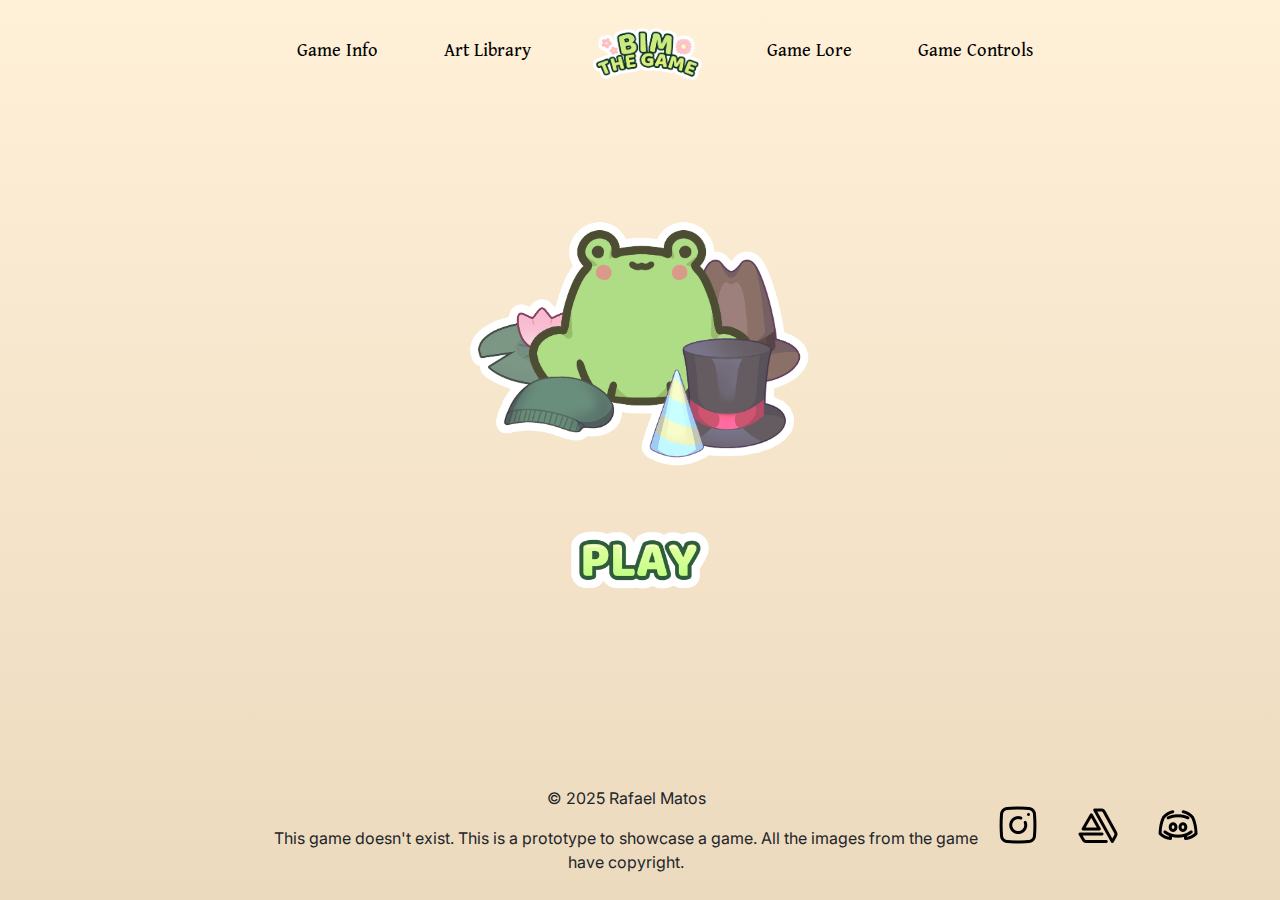
<file: index.html>
<!DOCTYPE html>
<html lang="en">
<head>
    <meta charset="UTF-8">
    <meta name="viewport" content="width=device-width, initial-scale=1.0">
    <link href="https://cdn.jsdelivr.net/npm/bootstrap@5.3.3/dist/css/bootstrap.min.css" rel="stylesheet">
    <link rel="stylesheet" href="./style.css">
    <link rel="stylesheet" href="./responsive.css">
    <link rel="preconnect" href="https://fonts.googleapis.com">
    <link rel="preconnect" href="https://fonts.gstatic.com" crossorigin>
    <link href="https://fonts.googleapis.com/css2?family=Dai+Banna+SIL:ital,wght@0,300;0,400;0,500;0,600;0,700;1,300;1,400;1,500;1,600;1,700&family=Merriweather:ital,wght@0,300;0,400;0,700;0,900;1,300;1,400;1,700;1,900&family=Roboto:ital,wght@0,100;0,300;0,400;0,500;0,700;0,900;1,100;1,300;1,400;1,500;1,700;1,900&display=swap" rel="stylesheet">
    <link href="https://fonts.googleapis.com/css2?family=Dai+Banna+SIL:ital,wght@0,300;0,400;0,500;0,600;0,700;1,300;1,400;1,500;1,600;1,700&family=Inter:ital,opsz,wght@0,14..32,100..900;1,14..32,100..900&family=Merriweather:ital,wght@0,300;0,400;0,700;0,900;1,300;1,400;1,700;1,900&family=Roboto:ital,wght@0,100;0,300;0,400;0,500;0,700;0,900;1,100;1,300;1,400;1,500;1,700;1,900&display=swap" rel="stylesheet">
    <title>Bim - The Game</title>
</head>
<body class="custom-body">

    <header>
        <nav class="navbar navbar-expand-sm p-0">
            <div class="container-fluid">
                <a class="navbar-brand" href="./index.html">
                    <img class="logo-image rounded float-start" src="./LOGO.png" alt="Logo Bim - The Game">
                </a>
                <button class="navbar-toggler rounded float-end collapsed" type="button" data-bs-toggle="collapse" data-bs-target="#collapsibleNavbar">
                    <span class="navbar-toggler-icon"></span>
                </button>                
                <div class="collapse navbar-collapse" id="collapsibleNavbar">
                    <ul class="navbar-nav ms-auto">
                        <li class="nav-item">
                            <a class="nav-link" href="./gameInfo.html">Game Info<img class="info-icon" src="./info_24dp_FFFFFF_FILL0_wght400_GRAD0_opsz24.png" alt="Information Icon"></a>
                        </li>
                        <li class="nav-item">
                            <a class="nav-link" href="./artLibrary.html">Art Library <img class="art-icon" src="./brush_24dp_FFFFFF_FILL0_wght400_GRAD0_opsz24.png" alt="Art Library Icon"></a>
                        </li>
                        <li>
                            <a class=" nav-item navbar-brand-logo" href="./index.html">
                                <img  class="nav-item-logo" src="./LOGO.png" alt="Logo Bim - The Game">
                            </a>
                        </li>
                        <li class="nav-item">
                            <a class="nav-link" href="./gameLore.html">Game Lore <img class="lore-icon" src="./history_edu_30dp_FFFFFF_FILL0_wght400_GRAD0_opsz24.png" alt="Game Lore Icon"></a>
                        </li>
                        <li class="nav-item">
                            <a class="nav-link" href="./gameControls.html">Game Controls <img class="controls-icon" src="./sports_esports_24dp_FBFBFB_FILL0_wght400_GRAD0_opsz24.png" alt=""></a>
                        </li>
                    </ul>
                </div>
            </div>
        </nav>

    </header>
    
    <main id="main-home">
        <div class="container-fluid text-center p-0">
            <div class="row">
                <div class="col align-items-center justify-content-center">
                    <img class="main-image-home" src="./SAPO.png" alt="Sapo">
                </div>
            </div>
            <div class="row">
                <div class="col align-items-center justify-content-center">
                    <a href="https://store.steampowered.com" rel="noopener noreferrer" target="_blank"><img class="botao-play" src="./PlayButton.png" alt="Botão de Play"></a>
                </div>
            </div>
        </div>
    </main>

    <footer>
        <div class="container-fluid">
            <div class="row social-media">
                <div class="col col-sm d-flex justify-content-center align-items-center p-0 m-0">
                    <a href="https://www.instagram.com" target="_blank" rel="noopener noreferrer"><img class="px-3" src="./icon-instagram.png" alt="Logotipo Instagram"></a>
                    <a href="https://www.artstation.com" target="_blank" rel="noopener noreferrer"><img class="px-3" src="./icon-artstation.png" alt="Logotipo ArtStation"></a>
                    <a href="https://discord.com" target="_blank" rel="noopener noreferrer"><img class="px-3" src="./icon-discord.png" alt="Logotipo Discord"></a>
                </div>
            </div>

            <div class="row text-footer">
                <div class="col text-center p-0 m-0">
                    <p>&#169; 2025 Rafael Matos</p>
                    <p>This game doesn't exist. This is a prototype to showcase a game. All the images from the game have copyright.</p>
                </div>
            </div>
        </div>
    </footer>
    <script src="https://cdn.jsdelivr.net/npm/bootstrap@5.3.3/dist/js/bootstrap.bundle.min.js"></script>
</body>
</html>
</file>
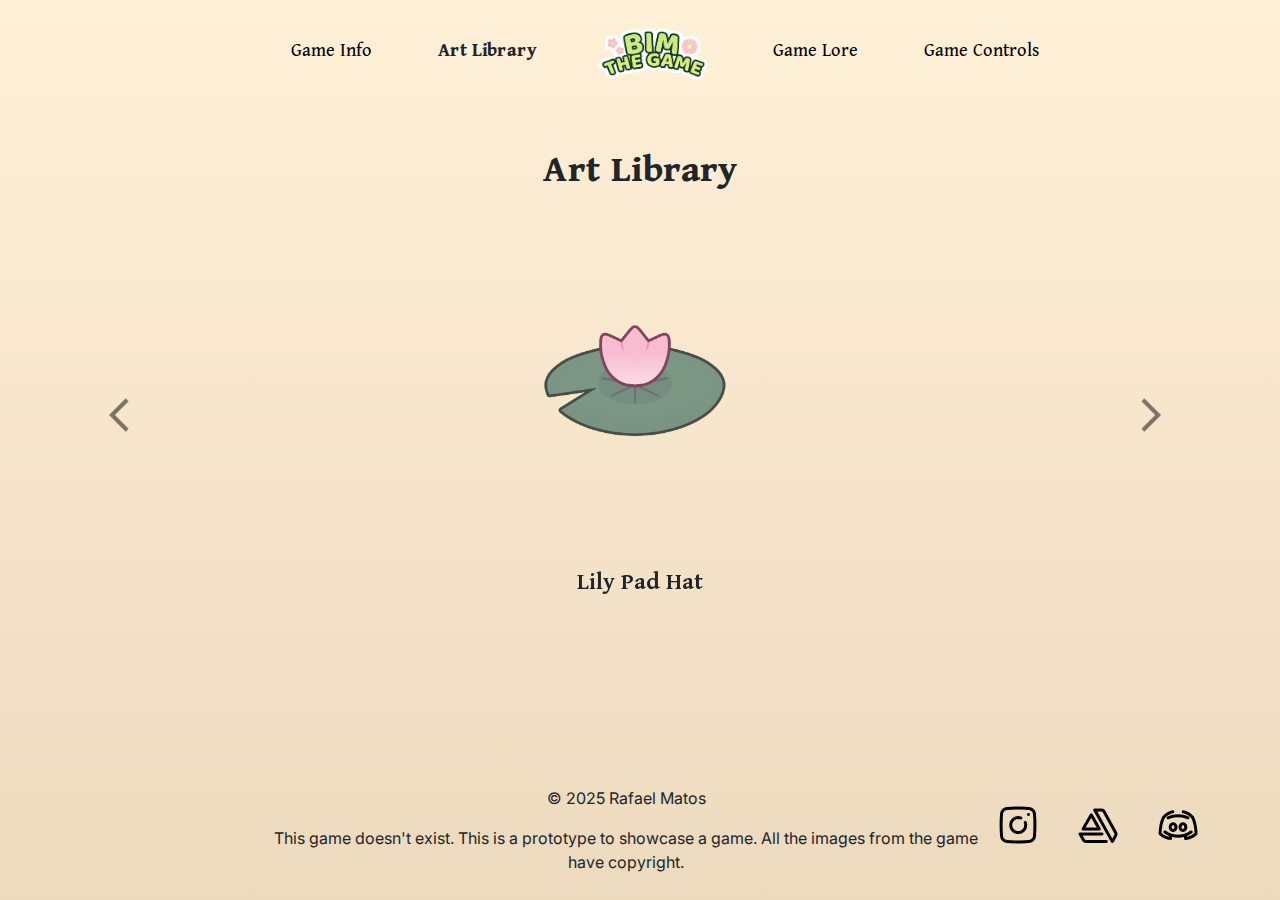
<file: artLibrary.html>
<!DOCTYPE html>
<html lang="en">
<head>
        <meta charset="UTF-8">
        <meta name="viewport" content="width=device-width, initial-scale=1.0">
        <link href="https://cdn.jsdelivr.net/npm/bootstrap@5.3.3/dist/css/bootstrap.min.css" rel="stylesheet">
        <link rel="stylesheet" href="./style.css">
        <link rel="stylesheet" href="./responsive.css">
        <link rel="preconnect" href="https://fonts.googleapis.com">
        <link rel="preconnect" href="https://fonts.gstatic.com" crossorigin>
        <link href="https://fonts.googleapis.com/css2?family=Dai+Banna+SIL:ital,wght@0,300;0,400;0,500;0,600;0,700;1,300;1,400;1,500;1,600;1,700&family=Merriweather:ital,wght@0,300;0,400;0,700;0,900;1,300;1,400;1,700;1,900&family=Roboto:ital,wght@0,100;0,300;0,400;0,500;0,700;0,900;1,100;1,300;1,400;1,500;1,700;1,900&display=swap" rel="stylesheet">
        <link href="https://fonts.googleapis.com/css2?family=Dai+Banna+SIL:ital,wght@0,300;0,400;0,500;0,600;0,700;1,300;1,400;1,500;1,600;1,700&family=Inter:ital,opsz,wght@0,14..32,100..900;1,14..32,100..900&family=Merriweather:ital,wght@0,300;0,400;0,700;0,900;1,300;1,400;1,700;1,900&family=Roboto:ital,wght@0,100;0,300;0,400;0,500;0,700;0,900;1,100;1,300;1,400;1,500;1,700;1,900&display=swap" rel="stylesheet">
        <title>Bim - The Game</title>
</head>
<body class="custom-body">
    <header>
        <nav class="navbar navbar-expand-sm p-0">
            <div class="container-fluid">
                <a class="navbar-brand" href="./index.html">
                    <img class="logo-image rounded float-start" src="./LOGO.png" alt="Logo Bim - The Game">
                </a>
                <button class="navbar-toggler rounded float-end collapsed" type="button" data-bs-toggle="collapse" data-bs-target="#collapsibleNavbar">
                    <span class="navbar-toggler-icon"></span>
                </button>                
                <div class="collapse navbar-collapse" id="collapsibleNavbar">
                    <ul class="navbar-nav ms-auto">
                        <li class="nav-item">
                            <a class="nav-link" href="./gameInfo.html">Game Info<img class="info-icon" src="./info_24dp_FFFFFF_FILL0_wght400_GRAD0_opsz24.png" alt="Information Icon"></a>
                        </li>
                        <li class="nav-item">
                            <a class="nav-link active" href="./artLibrary.html">Art Library <img class="art-icon" src="./brush_24dp_FFFFFF_FILL0_wght400_GRAD0_opsz24.png" alt="Art Library Icon"></a>
                        </li>
                        <li>
                            <a class=" nav-item navbar-brand-logo" href="./index.html">
                                <img  class="nav-item-logo" src="./LOGO.png" alt="Logo Bim - The Game">
                            </a>
                        </li>
                        <li class="nav-item">
                            <a class="nav-link" href="./gameLore.html">Game Lore <img class="lore-icon" src="./history_edu_30dp_FFFFFF_FILL0_wght400_GRAD0_opsz24.png" alt="Game Lore Icon"></a>
                        </li>
                        <li class="nav-item">
                            <a class="nav-link" href="./gameControls.html">Game Controls <img class="controls-icon" src="./sports_esports_24dp_FBFBFB_FILL0_wght400_GRAD0_opsz24.png" alt=""></a>
                        </li>
                    </ul>
                </div>
            </div>
        </nav>

    </header>
    
    
    <main id="main-art-library">
        <div class="container-fluid justify-content-center align-items-center text-center">
            <div class="row">
                <h1 class="main-title dai-banna-sil-bold">Art Library</h1>
            </div>

            <div class="row">
                <!-- Carousel -->
                <div id="demo" class="carousel slide">        
                    <!-- The slideshow/carousel -->
                    <div class="carousel-inner">
                        <div class="carousel-item active">
                            <img src="./hat1G.png" alt="Lily Pad Hat" class="w-100">
                            <p class="carousel-item-name  dai-banna-sil-semibold">Lily Pad Hat</p>
                        </div>
                        <div class="carousel-item">
                            <img src="./hat2G.png" alt="Inspector Hat" class="w-100">
                            <p class="carousel-item-name  dai-banna-sil-semibold">Inspector Hat</p>
                        </div>
                        <div class="carousel-item">
                            <img src="./hat3G.png" alt="Party Hat" class="w-100">
                            <p class="carousel-item-name  dai-banna-sil-semibold">Party Hat</p>
                        </div>
                        <div class="carousel-item">
                            <img src="./hat4G.png" alt="Magic Hat" class="w-100">
                            <p class="carousel-item-name dai-banna-sil-semibold">Magic Hat</p>
                        </div>
                        <div class="carousel-item">
                            <img src="./hat5G.png" alt="Binnie" class="w-100">
                            <p class="carousel-item-name  dai-banna-sil-semibold">Binnie</p>
                        </div>
                    </div>
                
                    <!-- Left and right controls/icons -->
                    <button class="carousel-control-prev" type="button" data-bs-target="#demo" data-bs-slide="prev">
                        <span class="carousel-control-prev-icon"></span>
                    </button>
                    <button class="carousel-control-next" type="button" data-bs-target="#demo" data-bs-slide="next">
                        <span class="carousel-control-next-icon"></span>
                    </button>
            </div>
        </div>
    </main>

    <footer>
        <div class="container-fluid">
            <div class="row social-media">
                <div class="col col-sm d-flex justify-content-center align-items-center p-0 m-0">
                    <a href="https://www.instagram.com" target="_blank" rel="noopener noreferrer"><img class="px-3" src="./icon-instagram.png" alt="Logotipo Instagram"></a>
                    <a href="https://www.artstation.com" target="_blank" rel="noopener noreferrer"><img class="px-3" src="./icon-artstation.png" alt="Logotipo ArtStation"></a>
                    <a href="https://discord.com" target="_blank" rel="noopener noreferrer"><img class="px-3" src="./icon-discord.png" alt="Logotipo Discord"></a>
                </div>
            </div>

            <div class="row text-footer">
                <div class="col text-center p-0 m-0">
                    <p>&#169; 2025 Rafael Matos</p>
                    <p>This game doesn't exist. This is a prototype to showcase a game. All the images from the game have copyright.</p>
                </div>
            </div>
        </div>
    </footer>

    <script src="https://cdn.jsdelivr.net/npm/bootstrap@5.3.3/dist/js/bootstrap.bundle.min.js"></script>
</body>
</html>
</file>
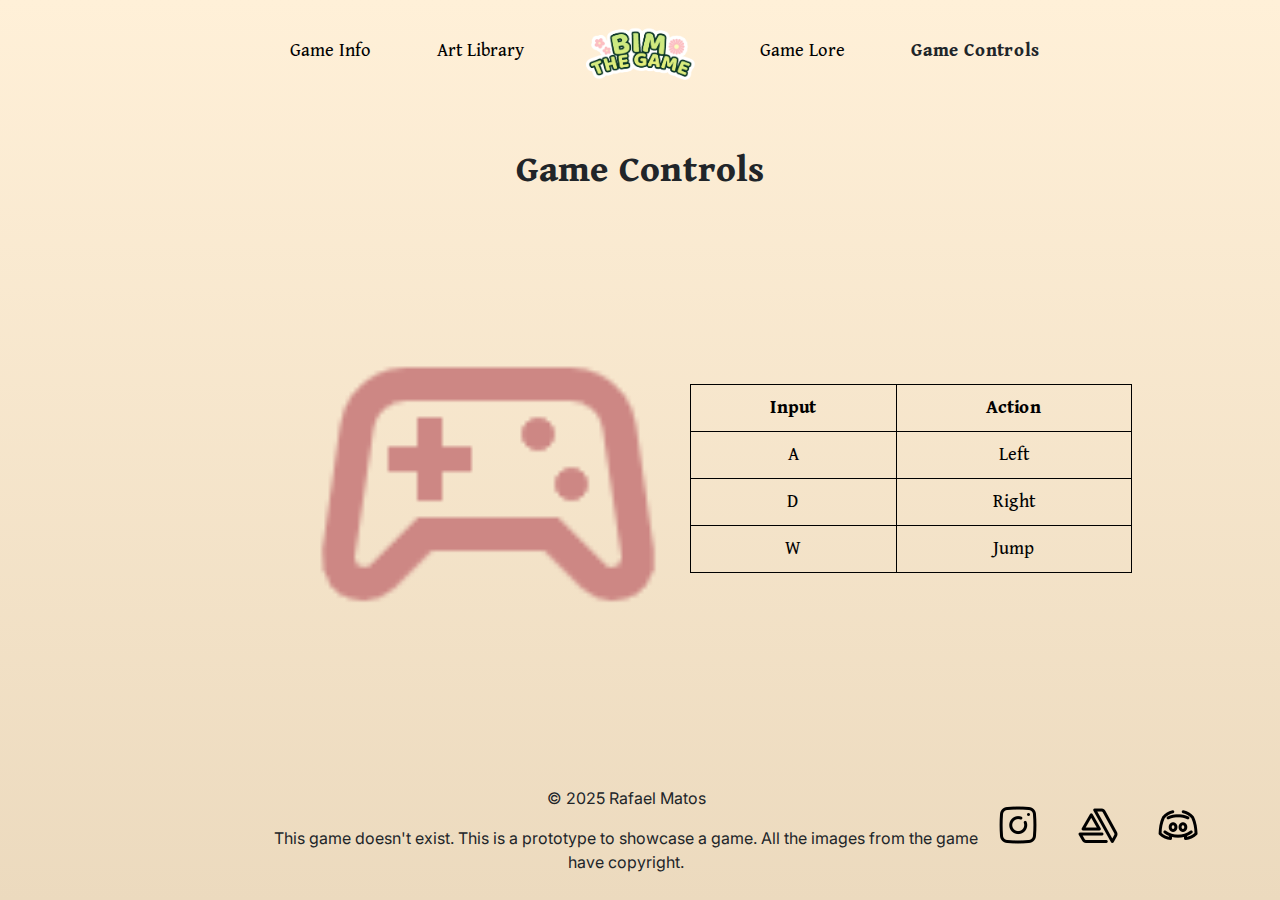
<file: gameControls.html>
<!DOCTYPE html>
<html lang="en">
<head>
        <meta charset="UTF-8">
        <meta name="viewport" content="width=device-width, initial-scale=1.0">
        <link href="https://cdn.jsdelivr.net/npm/bootstrap@5.3.3/dist/css/bootstrap.min.css" rel="stylesheet">
        <link rel="stylesheet" href="./style.css">
        <link rel="stylesheet" href="./responsive.css">
        <link rel="preconnect" href="https://fonts.googleapis.com">
        <link rel="preconnect" href="https://fonts.gstatic.com" crossorigin>
        <link href="https://fonts.googleapis.com/css2?family=Dai+Banna+SIL:ital,wght@0,300;0,400;0,500;0,600;0,700;1,300;1,400;1,500;1,600;1,700&family=Merriweather:ital,wght@0,300;0,400;0,700;0,900;1,300;1,400;1,700;1,900&family=Roboto:ital,wght@0,100;0,300;0,400;0,500;0,700;0,900;1,100;1,300;1,400;1,500;1,700;1,900&display=swap" rel="stylesheet">
        <link href="https://fonts.googleapis.com/css2?family=Dai+Banna+SIL:ital,wght@0,300;0,400;0,500;0,600;0,700;1,300;1,400;1,500;1,600;1,700&family=Inter:ital,opsz,wght@0,14..32,100..900;1,14..32,100..900&family=Merriweather:ital,wght@0,300;0,400;0,700;0,900;1,300;1,400;1,700;1,900&family=Roboto:ital,wght@0,100;0,300;0,400;0,500;0,700;0,900;1,100;1,300;1,400;1,500;1,700;1,900&display=swap" rel="stylesheet">
        <title>Bim - The Game</title>
</head>
<body class="custom-body">

    <header>
        <nav class="navbar navbar-expand-sm p-0">
            <div class="container-fluid">
                <a class="navbar-brand" href="./index.html">
                    <img class="logo-image rounded float-start" src="./LOGO.png" alt="Logo Bim - The Game">
                </a>
                <button class="navbar-toggler rounded float-end collapsed" type="button" data-bs-toggle="collapse" data-bs-target="#collapsibleNavbar">
                    <span class="navbar-toggler-icon"></span>
                </button>                
                <div class="collapse navbar-collapse" id="collapsibleNavbar">
                    <ul class="navbar-nav ms-auto">
                        <li class="nav-item">
                            <a class="nav-link" href="./gameInfo.html">Game Info<img class="info-icon" src="./info_24dp_FFFFFF_FILL0_wght400_GRAD0_opsz24.png" alt="Information Icon"></a>
                        </li>
                        <li class="nav-item">
                            <a class="nav-link" href="./artLibrary.html">Art Library <img class="art-icon" src="./brush_24dp_FFFFFF_FILL0_wght400_GRAD0_opsz24.png" alt="Art Library Icon"></a>
                        </li>
                        <li>
                            <a class=" nav-item navbar-brand-logo" href="./index.html">
                                <img  class="nav-item-logo" src="./LOGO.png" alt="Logo Bim - The Game">
                            </a>
                        </li>
                        <li class="nav-item">
                            <a class="nav-link" href="./gameLore.html">Game Lore <img class="lore-icon" src="./history_edu_30dp_FFFFFF_FILL0_wght400_GRAD0_opsz24.png" alt="Game Lore Icon"></a>
                        </li>
                        <li class="nav-item">
                            <a class="nav-link active" href="./gameControls.html">Game Controls <img class="controls-icon" src="./sports_esports_24dp_FBFBFB_FILL0_wght400_GRAD0_opsz24.png" alt=""></a>
                        </li>
                    </ul>
                </div>
            </div>
        </nav>

    </header>
    
    <main id="main-controls">
        <div class="container-fluid">
            <div class="d-flex flex-column align-items-center">
                <div class="row">
                    <h1 class="main-title dai-banna-sil-bold m-0">Game Controls</h1>
                </div>
                <div class="row">
                    <img class="imagem-control" src="./controls.png" alt="Game Control">
                </div>
                <div class="row">
                    <table class="table table-bordered table-responsive text-center table-controls mt-4">
                        <thead>
                            <tr>
                                <th>Input</th>
                                <th>Action</th>
                            </tr>
                        </thead>
                        <tbody>
                            <tr>
                                <td>A</td>
                                <td>Left</td>
                            </tr>
                            <tr>
                                <td>D</td>
                                <td>Right</td>
                            </tr>
                            <tr>
                                <td>W</td>
                                <td>Jump</td>
                            </tr>
                        </tbody>
                    </table>
                </div>
            </div>
        </div>

        <div class="container-fluid-md">
            <div class="row justify-content-center text-center">
                <h1 class="main-title dai-banna-sil-bold">Game Controls</h1>
            </div>
              <div class="row align-items-center">
              <div class="col-md-6">
                <img class="imagem-control" src="./controls.png" alt="Game Control">
            </div>
                <div class="col-md-6">
                    <table class="table table-bordered table-responsive text-center table-controls">
                        <thead>
                            <tr>
                                <th>Input</th>
                                <th>Action</th>
                            </tr>
                        </thead>
                        <tbody>
                            <tr>
                                <td>A</td>
                                <td>Left</td>
                            </tr>
                            <tr>
                                <td>D</td>
                                <td>Right</td>
                            </tr>
                            <tr>
                                <td>W</td>
                                <td>Jump</td>
                            </tr>
                        </tbody>
                    </table>
                </div>
            </div>
        </div>
    </main>

    <footer>
        <div class="container-fluid">
            <div class="row social-media">
                <div class="col col-sm d-flex justify-content-center align-items-center p-0 m-0">
                    <a href="https://www.instagram.com" target="_blank" rel="noopener noreferrer"><img class="px-3" src="./icon-instagram.png" alt="Logotipo Instagram"></a>
                    <a href="https://www.artstation.com" target="_blank" rel="noopener noreferrer"><img class="px-3" src="./icon-artstation.png" alt="Logotipo ArtStation"></a>
                    <a href="https://discord.com" target="_blank" rel="noopener noreferrer"><img class="px-3" src="./icon-discord.png" alt="Logotipo Discord"></a>
                </div>
            </div>

            <div class="row text-footer">
                <div class="col text-center p-0 m-0">
                    <p>&#169; 2025 Rafael Matos</p>
                    <p>This game doesn't exist. This is a prototype to showcase a game. All the images from the game have copyright.</p>
                </div>
            </div>
        </div>
    </footer>

    <script src="https://cdn.jsdelivr.net/npm/bootstrap@5.3.3/dist/js/bootstrap.bundle.min.js"></script>
</body>
</html>
</file>
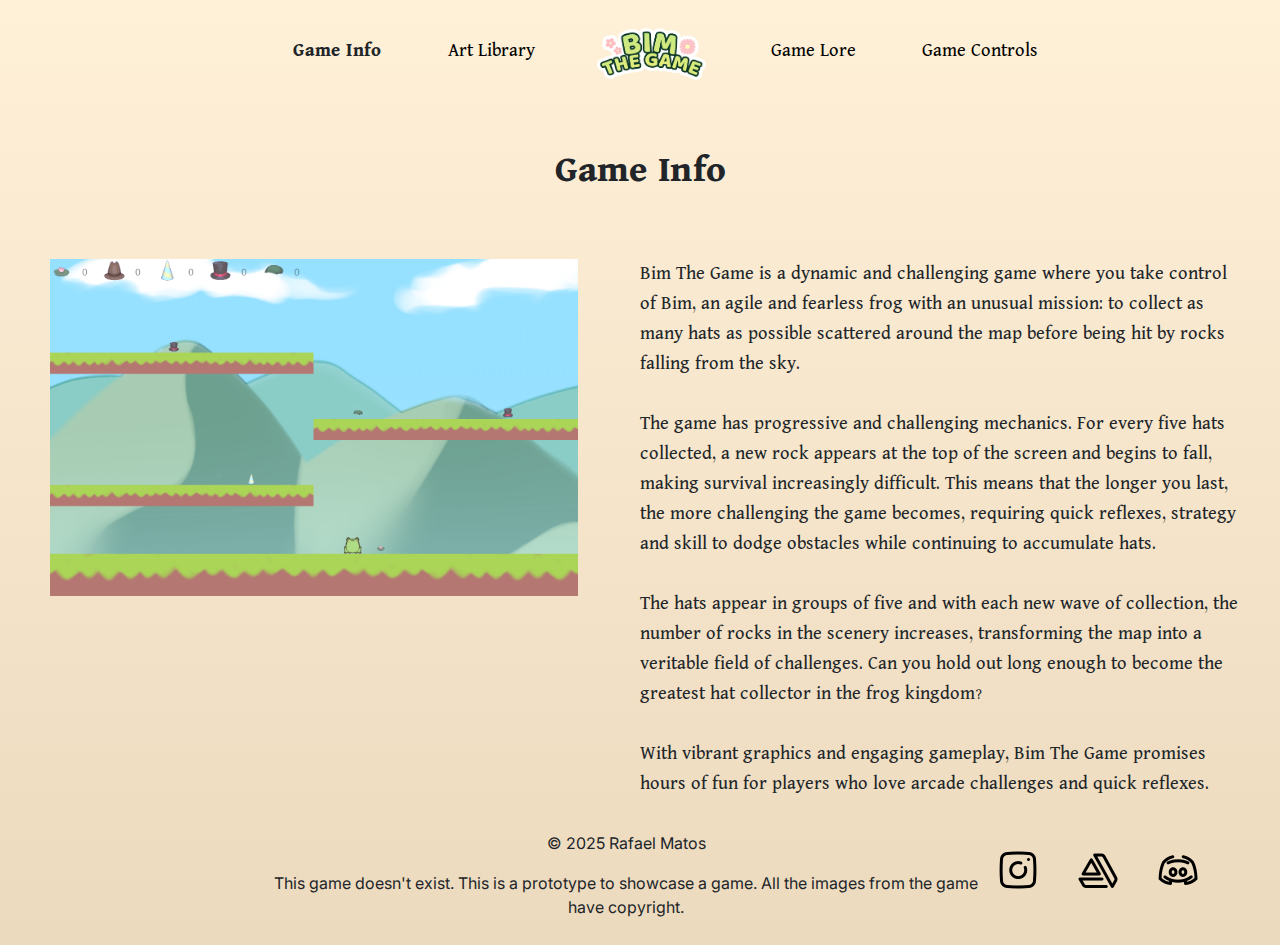
<file: gameInfo.html>
<!DOCTYPE html>
<html lang="en">
<head>
        <meta charset="UTF-8">
        <meta name="viewport" content="width=device-width, initial-scale=1.0">
        <link href="https://cdn.jsdelivr.net/npm/bootstrap@5.3.3/dist/css/bootstrap.min.css" rel="stylesheet">
        <link rel="stylesheet" href="./style.css">
        <link rel="stylesheet" href="./responsive.css">
        <link rel="preconnect" href="https://fonts.googleapis.com">
        <link rel="preconnect" href="https://fonts.gstatic.com" crossorigin>
        <link href="https://fonts.googleapis.com/css2?family=Dai+Banna+SIL:ital,wght@0,300;0,400;0,500;0,600;0,700;1,300;1,400;1,500;1,600;1,700&family=Merriweather:ital,wght@0,300;0,400;0,700;0,900;1,300;1,400;1,700;1,900&family=Roboto:ital,wght@0,100;0,300;0,400;0,500;0,700;0,900;1,100;1,300;1,400;1,500;1,700;1,900&display=swap" rel="stylesheet">
        <link href="https://fonts.googleapis.com/css2?family=Dai+Banna+SIL:ital,wght@0,300;0,400;0,500;0,600;0,700;1,300;1,400;1,500;1,600;1,700&family=Inter:ital,opsz,wght@0,14..32,100..900;1,14..32,100..900&family=Merriweather:ital,wght@0,300;0,400;0,700;0,900;1,300;1,400;1,700;1,900&family=Roboto:ital,wght@0,100;0,300;0,400;0,500;0,700;0,900;1,100;1,300;1,400;1,500;1,700;1,900&display=swap" rel="stylesheet">
        <title>Bim - The Game</title>
</head>
<body class="custom-body">

    <header>
        <nav class="navbar navbar-expand-sm p-0">
            <div class="container-fluid">
                <a class="navbar-brand" href="./index.html">
                    <img class="logo-image rounded float-start" src="./LOGO.png" alt="Logo Bim - The Game">
                </a>
                <button class="navbar-toggler rounded float-end collapsed" type="button" data-bs-toggle="collapse" data-bs-target="#collapsibleNavbar">
                    <span class="navbar-toggler-icon"></span>
                </button>                
                <div class="collapse navbar-collapse" id="collapsibleNavbar">
                    <ul class="navbar-nav ms-auto">
                        <li class="nav-item">
                            <a class="nav-link active" href="./gameInfo.html">Game Info<img class="info-icon" src="./info_24dp_FFFFFF_FILL0_wght400_GRAD0_opsz24.png" alt="Information Icon"></a>
                        </li>
                        <li class="nav-item">
                            <a class="nav-link" href="./artLibrary.html">Art Library <img class="art-icon" src="./brush_24dp_FFFFFF_FILL0_wght400_GRAD0_opsz24.png" alt="Art Library Icon"></a>
                        </li>
                        <li>
                            <a class=" nav-item navbar-brand-logo" href="./index.html">
                                <img  class="nav-item-logo" src="./LOGO.png" alt="Logo Bim - The Game">
                            </a>
                        </li>
                        <li class="nav-item">
                            <a class="nav-link" href="./gameLore.html">Game Lore <img class="lore-icon" src="./history_edu_30dp_FFFFFF_FILL0_wght400_GRAD0_opsz24.png" alt="Game Lore Icon"></a>
                        </li>
                        <li class="nav-item">
                            <a class="nav-link" href="./gameControls.html">Game Controls <img class="controls-icon" src="./sports_esports_24dp_FBFBFB_FILL0_wght400_GRAD0_opsz24.png" alt=""></a>
                        </li>
                    </ul>
                </div>
            </div>
        </nav>

    </header>
    
    
    <main class="main-game-info">
        <div class="container-fluid justify-content-center align-items-center text-center">
            <div class="row">
                <h1 class="main-title dai-banna-sil-bold">Game Info</h1>
            </div>

            <div class="row">
                <img class="imagem-jogo" src="./Game_Screenshot.PNG" alt="Game Screenshot">
            </div>

            <div class="row text-center paragrafo-game-info">
                <p>Bim The Game is a dynamic and challenging game where you take control of Bim, an agile and fearless frog with an unusual mission: to collect as many hats as possible scattered around the map before being hit by rocks falling from the sky.</p>
                <p>The game has progressive and challenging mechanics. For every five hats collected, a new rock appears at the top of the screen and begins to fall, making survival increasingly difficult. This means that the longer you last, the more challenging the game becomes, requiring quick reflexes, strategy and skill to dodge obstacles while continuing to accumulate hats.</p>
                <p>The hats appear in groups of five and with each new wave of collection, the number of rocks in the scenery increases, transforming the map into a veritable field of challenges. Can you hold out long enough to become the greatest hat collector in the frog kingdom? </p>
                <p>With vibrant graphics and engaging gameplay, Bim The Game promises hours of fun for players who love arcade challenges and quick reflexes.</p>
            </div>
        </div>

        <div class="container-fluid-md">
            <div class="row justify-content-center text-center">
                <h1 class="main-title dai-banna-sil-bold">Game Info</h1>
            </div>
              <div class="row">
              <div class="col-md-6 p-0">
                    <img class="imagem-jogo" src="./Game_Screenshot.PNG" alt="Game Screenshot">
                </div>
                <div class="col-md-6 p-0">
                    <p>Bim The Game is a dynamic and challenging game where you take control of Bim, an agile and fearless frog with an unusual mission: to collect as many hats as possible scattered around the map before being hit by rocks falling from the sky.</p>
                    <p>The game has progressive and challenging mechanics. For every five hats collected, a new rock appears at the top of the screen and begins to fall, making survival increasingly difficult. This means that the longer you last, the more challenging the game becomes, requiring quick reflexes, strategy and skill to dodge obstacles while continuing to accumulate hats.</p>
                    <p>The hats appear in groups of five and with each new wave of collection, the number of rocks in the scenery increases, transforming the map into a veritable field of challenges. Can you hold out long enough to become the greatest hat collector in the frog kingdom? </p>
                    <p>With vibrant graphics and engaging gameplay, Bim The Game promises hours of fun for players who love arcade challenges and quick reflexes.</p>
                </div>
            </div>
        </div>
    </main>

    <footer>
        <div class="container-fluid">
            <div class="row social-media">
                <div class="col col-sm d-flex justify-content-center align-items-center p-0 m-0">
                    <a href="https://www.instagram.com" target="_blank" rel="noopener noreferrer"><img class="px-3" src="./icon-instagram.png" alt="Logotipo Instagram"></a>
                    <a href="https://www.artstation.com" target="_blank" rel="noopener noreferrer"><img class="px-3" src="./icon-artstation.png" alt="Logotipo ArtStation"></a>
                    <a href="https://discord.com" target="_blank" rel="noopener noreferrer"><img class="px-3" src="./icon-discord.png" alt="Logotipo Discord"></a>
                </div>
            </div>

            <div class="row text-footer">
                <div class="col text-center p-0 m-0">
                    <p>&#169; 2025 Rafael Matos</p>
                    <p>This game doesn't exist. This is a prototype to showcase a game. All the images from the game have copyright.</p>
                </div>
            </div>
        </div>
    </footer>

    <script src="https://cdn.jsdelivr.net/npm/bootstrap@5.3.3/dist/js/bootstrap.bundle.min.js"></script>
</body>
</html>
</file>
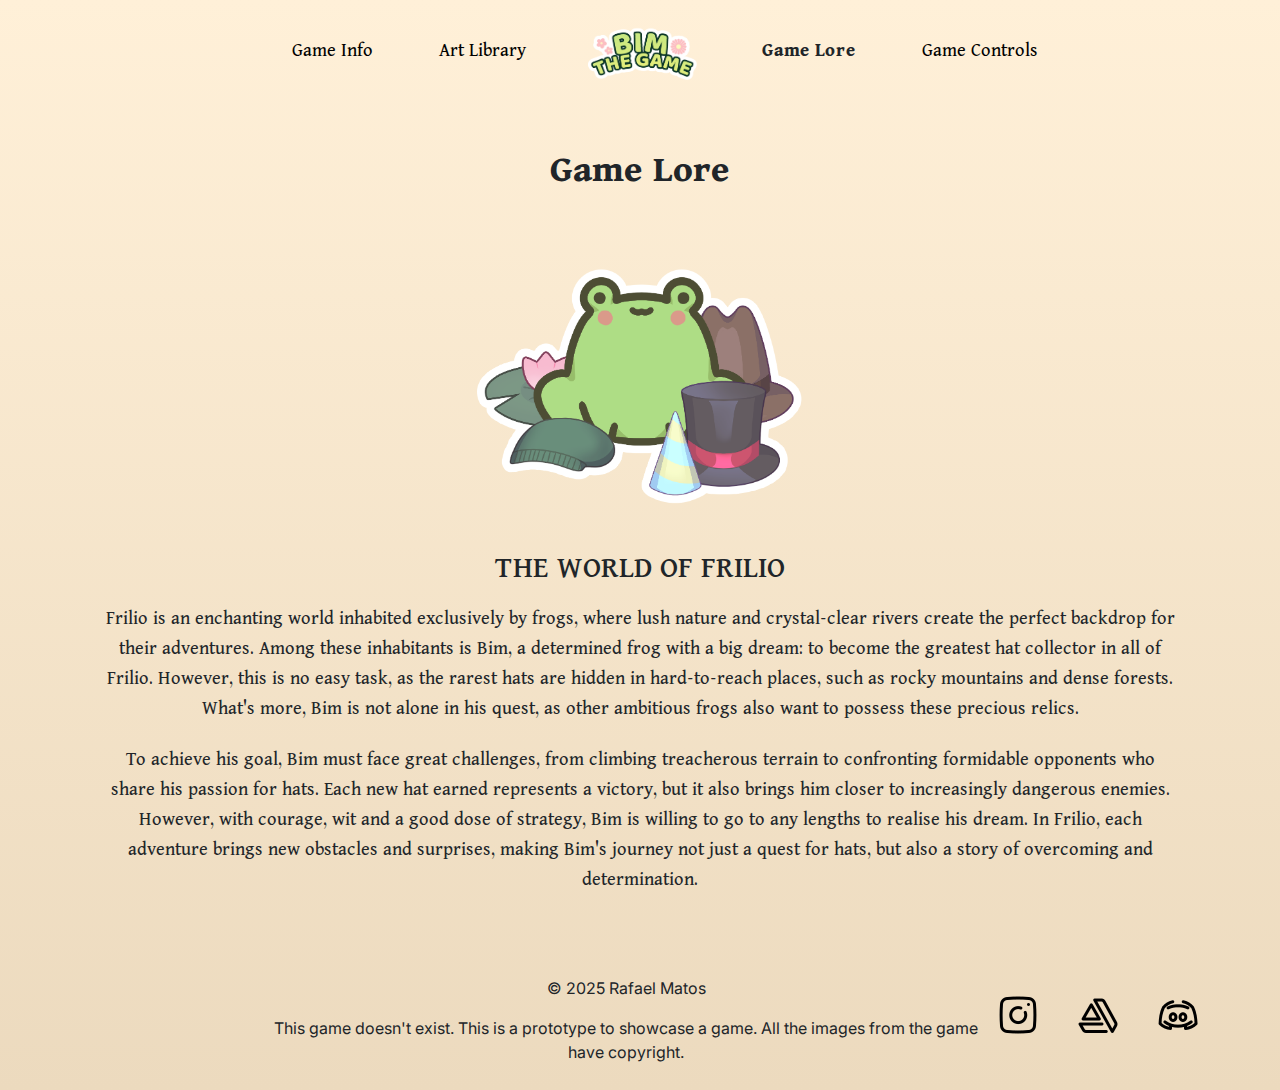
<file: gameLore.html>
<!DOCTYPE html>
<html lang="en">
<head>
        <meta charset="UTF-8">
        <meta name="viewport" content="width=device-width, initial-scale=1.0">
        <link href="https://cdn.jsdelivr.net/npm/bootstrap@5.3.3/dist/css/bootstrap.min.css" rel="stylesheet">
        <link rel="stylesheet" href="./style.css">
        <link rel="stylesheet" href="./responsive.css">
        <link rel="preconnect" href="https://fonts.googleapis.com">
        <link rel="preconnect" href="https://fonts.gstatic.com" crossorigin>
        <link href="https://fonts.googleapis.com/css2?family=Dai+Banna+SIL:ital,wght@0,300;0,400;0,500;0,600;0,700;1,300;1,400;1,500;1,600;1,700&family=Merriweather:ital,wght@0,300;0,400;0,700;0,900;1,300;1,400;1,700;1,900&family=Roboto:ital,wght@0,100;0,300;0,400;0,500;0,700;0,900;1,100;1,300;1,400;1,500;1,700;1,900&display=swap" rel="stylesheet">
        <link href="https://fonts.googleapis.com/css2?family=Dai+Banna+SIL:ital,wght@0,300;0,400;0,500;0,600;0,700;1,300;1,400;1,500;1,600;1,700&family=Inter:ital,opsz,wght@0,14..32,100..900;1,14..32,100..900&family=Merriweather:ital,wght@0,300;0,400;0,700;0,900;1,300;1,400;1,700;1,900&family=Roboto:ital,wght@0,100;0,300;0,400;0,500;0,700;0,900;1,100;1,300;1,400;1,500;1,700;1,900&display=swap" rel="stylesheet">
        <title>Bim - The Game</title>
</head>
<body class="custom-body">

    <header>
        <nav class="navbar navbar-expand-sm p-0">
            <div class="container-fluid">
                <a class="navbar-brand" href="./index.html">
                    <img class="logo-image rounded float-start" src="./LOGO.png" alt="Logo Bim - The Game">
                </a>
                <button class="navbar-toggler rounded float-end collapsed" type="button" data-bs-toggle="collapse" data-bs-target="#collapsibleNavbar">
                    <span class="navbar-toggler-icon"></span>
                </button>                
                <div class="collapse navbar-collapse" id="collapsibleNavbar">
                    <ul class="navbar-nav ms-auto">
                        <li class="nav-item">
                            <a class="nav-link" href="./gameInfo.html">Game Info<img class="info-icon" src="./info_24dp_FFFFFF_FILL0_wght400_GRAD0_opsz24.png" alt="Information Icon"></a>
                        </li>
                        <li class="nav-item">
                            <a class="nav-link" href="./artLibrary.html">Art Library <img class="art-icon" src="./brush_24dp_FFFFFF_FILL0_wght400_GRAD0_opsz24.png" alt="Art Library Icon"></a>
                        </li>
                        <li>
                            <a class=" nav-item navbar-brand-logo" href="./index.html">
                                <img  class="nav-item-logo" src="./LOGO.png" alt="Logo Bim - The Game">
                            </a>
                        </li>
                        <li class="nav-item">
                            <a class="nav-link active" href="./gameLore.html">Game Lore <img class="lore-icon" src="./history_edu_30dp_FFFFFF_FILL0_wght400_GRAD0_opsz24.png" alt="Game Lore Icon"></a>
                        </li>
                        <li class="nav-item">
                            <a class="nav-link" href="./gameControls.html">Game Controls <img class="controls-icon" src="./sports_esports_24dp_FBFBFB_FILL0_wght400_GRAD0_opsz24.png" alt=""></a>
                        </li>
                    </ul>
                </div>
            </div>
        </nav>

    </header>
    
    <main id="main-game-lore">
        <div class="container-fluid justify-content-center align-items-center text-center">
            <div class="row">
                <h1 class="main-title dai-banna-sil-bold">Game Lore</h1>
            </div>

            <div class="row justify-content-center">
                <img class="imagem-lore" src="./SAPO.png" alt="Game Screenshot">
            </div>

            <div class="row text-center paragrafo-game-lore">
                <h2>THE WORLD OF FRILIO</h2>
                <p>Frilio is an enchanting world inhabited exclusively by frogs, where lush nature and crystal-clear rivers create the perfect backdrop for their adventures. Among these inhabitants is Bim, a determined frog with a big dream: to become the greatest hat collector in all of Frilio. However, this is no easy task, as the rarest hats are hidden in hard-to-reach places, such as rocky mountains and dense forests. What's more, Bim is not alone in his quest, as other ambitious frogs also want to possess these precious relics.</p>
                <p>To achieve his goal, Bim must face great challenges, from climbing treacherous terrain to confronting formidable opponents who share his passion for hats. Each new hat earned represents a victory, but it also brings him closer to increasingly dangerous enemies. However, with courage, wit and a good dose of strategy, Bim is willing to go to any lengths to realise his dream. In Frilio, each adventure brings new obstacles and surprises, making Bim's journey not just a quest for hats, but also a story of overcoming and determination.</p>
            </div>

        </div>
    </main>

    <footer>
        <div class="container-fluid">
            <div class="row social-media">
                <div class="col col-sm d-flex justify-content-center align-items-center p-0 m-0">
                    <a href="https://www.instagram.com" target="_blank" rel="noopener noreferrer"><img class="px-3" src="./icon-instagram.png" alt="Logotipo Instagram"></a>
                    <a href="https://www.artstation.com" target="_blank" rel="noopener noreferrer"><img class="px-3" src="./icon-artstation.png" alt="Logotipo ArtStation"></a>
                    <a href="https://discord.com" target="_blank" rel="noopener noreferrer"><img class="px-3" src="./icon-discord.png" alt="Logotipo Discord"></a>
                </div>
            </div>

            <div class="row text-footer">
                <div class="col text-center p-0 m-0">
                    <p>&#169; 2025 Rafael Matos</p>
                    <p>This game doesn't exist. This is a prototype to showcase a game. All the images from the game have copyright.</p>
                </div>
            </div>
        </div>
    </footer>

    <script src="https://cdn.jsdelivr.net/npm/bootstrap@5.3.3/dist/js/bootstrap.bundle.min.js"></script>
</body>
</html>
</file>
<file: style.css>
/* Typography styles for different font families and weights */
.inter-uniquifier {
  font-family: "Inter", serif;
  font-size: 10px;
  font-style: normal;
}

.dai-banna-sil-regular {
  font-family: "Dai Banna SIL", serif;
  font-weight: 400;
  font-style: normal;
}
  
.dai-banna-sil-semibold {
  font-family: "Dai Banna SIL", serif;
  font-weight: 600;
  font-style: normal;
}
  
.dai-banna-sil-bold {
  font-family: "Dai Banna SIL", serif;
  font-weight: 700;
  font-style: normal;
}
  
  
/*BODY*/  
.custom-body{
  display: flex;
  flex-direction: column;
  margin: 0;
  min-height: 100vh;
  background-image: linear-gradient( #fff0d8, #ECDABE);
  font-family: "Dai Banna SIL", serif;
}

/*HEADER*/
.logo-image{
  width: 100%;
  height: auto;
  max-height: 70px;
  max-width: 130px;
  margin: 29px 50px 18px 50px;
}

.navbar-brand{
  margin:0px; 
}

.navbar-toggler {
  border: none;
  margin: 49px 25px 18px 50px;
}

.navbar-nav{
  width: 100%;
  height: auto; 
}

#collapsibleNavbar{
  background-color: #F9ADB2;
  text-align: right; 
}

/*HAMBURGUER MENU*/
.navbar-toggler .navbar-toggler-icon {
  background-image: url('./menu_30dp_00000_FILL0_wght400_GRAD0_opsz24.png');
  width: 30px;
  height: 30px;
  background-size: cover;
  background-repeat: no-repeat;
}

/*CLOSE MENU*/
.navbar-toggler:not(.collapsed) .navbar-toggler-icon {
  background-image: url('./close_24dp_00000_FILL0_wght400_GRAD0_opsz24.png');
}

.navbar-toggler:focus, 
.navbar-toggler:active {
  outline: none; 
  box-shadow: none; 
}

.nav-item-logo{
  display: none;
}

.nav-link{
  color: #FBFBFB;
  font-size: 20px;
  position: relative;
  display: inline-block;
  margin-top: 18px;
  margin-bottom: 18px;
}

.info-icon{
  margin-right: 34px;
  margin-left: 36px;
  width: 24px;
  height: auto;
}

.art-icon{
  margin-right: 34px;
  margin-left: 36px;
  width: 24px;
  height: auto;
}

.lore-icon{
  margin-right: 34px;
  margin-left: 36px;
  width: 24px;
  height: auto;
}

.controls-icon{
  margin-right: 34px;
  margin-left: 36px;
  width: 24px;
  height: auto;
}

.nav-link.active, 
.nav-link:focus,  
.nav-item.active, 
.nav-item:focus{ 
  background-color: #FFFFFF; 
  color: #C67773 !important;
  box-shadow: 0 4px 4px #af7d80; 
  border-top-left-radius: 30px; 
  border-bottom-left-radius: 30px;
  margin-left: 36px;
  margin-top: 0px;
  width: 290px;
  height: 56px;
  align-content: center;
}

.nav-link.active .info-icon {
  content: url('./info_24dp_CD8784_FILL0_wght400_GRAD0_opsz24.png');
  transition: all 0.3s ease; 
  margin-right: 34px;
  margin-left: 36px;
  width: 24px;
  height: auto;
}

.nav-link.active .art-icon {
  content: url('./brush_24dp_CD8784_FILL0_wght400_GRAD0_opsz24.png');
  transition: all 0.3s ease; 
  margin-right: 34px;
  margin-left: 36px;
  width: 24px;
  height: auto;
}

.nav-link.active .lore-icon {
  content: url('./history_edu_24dp_CD8784_FILL0_wght400_GRAD0_opsz24.png');
  transition: all 0.3s ease; 
  margin-right: 34px;
  margin-left: 36px;
  width: 24px;
  height: auto;
}

.nav-link.active .controls-icon {
  content: url('./sports_esports_24dp_CD8784_FILL0_wght400_GRAD0_opsz24.png');
  transition: all 0.3s ease; 
  margin-right: 34px;
  margin-left: 36px;
  width: 24px;
  height: auto;
}

/*HOME PAGE*/
#main-home{
  flex: 1;
  margin: 78px 0 101px 0;
}

#main-home > .container-fluid{
  padding: 0px;
}


.main-image-home{
  width: 223px;
  height: auto;
}

.botao-play{
  width: 95px;
  height: auto;
}

#main-home > .container-fluid > .row {
  padding: 0px;
  margin: 0px;
}

/*FOOTER*/
footer{
  margin-top: auto;
  width: 100%;
  height: auto;
}


.social-media > img{
  width: 100%;
  max-width: 15vw;
  height: auto;
}

.text-footer{
  margin: 16px 0px 10px 0px;
  font-family: "Inter", serif;
}

.text-center > p{
  padding: 0px;
}

/*GAME INFO PAGE*/
.main-game-info > .container-fluid-md{
  display: none;
}
.main-game-info{
  padding: 0px;
  margin: 0px;
}

.main-title{
  margin: 45px 0px 34px 0px; 
  padding: 0px; 
}

.imagem-jogo{
  margin: 0px 0px 30px 0px;
  padding: 0px 62px;
}

.paragrafo-game-info{
  padding: 0px 26px 44px 26px;
  margin: 0px;
}

.paragrafo-game-info > p{
  margin: 0px;
}

/*ART LIBRARY PAGE*/
#main-art-library{
  margin: 0px 45px 128px 45px;
}

.carousel-item{
  margin: 0;
}

.carousel-item >img{
  max-width: 175px;
  height: auto;
}

.carousel-item-name{
  font-size: 16px;
  margin: 57px 0px 0px 0px;
}


.carousel-control-prev-icon {
  background-color: rgba(0, 0, 0, 0); 
  background-image: url('./arrow_back_ios_24dp_00_FILL0_wght400_GRAD0_opsz24.png');
  width: 40px; 
  height: 40px; 
  margin-right: 10px;
}


.carousel-control-next-icon{
  background-image: url('./arrow_forward_ios_24dp_00_FILL0_wght400_GRAD0_opsz24.png'); 
  background-color: rgba(0, 0, 0, 0); 
  width: 40px; 
  height: 40px; 
  margin-left: 10px;
}


/*GAME LORE PAGE*/
#main-game-lore{
  padding: 0px;
  margin: 0px;
}

.imagem-lore{
  margin: 0px 0px 28px 0px;
  padding: 0px 108px;
}

.paragrafo-game-lore{
  padding: 0px 26px 44px 26px;
  margin: 0px;
}

.paragrafo-game-lore > h2{
  margin-bottom: 15px;
}

.paragrafo-game-lore > p{
  padding: 0px 64px;
  margin-bottom: 21px;
}

/*GAME CONTROLS PAGE*/
#main-controls{
  margin-bottom: 59px;
}

.imagem-control{
  margin-top: 55px;
  width: 100%;
  max-width: 170px;
  height: auto;
}
.table-controls{
  width: 300px;
  height: auto;
  background-color: transparent; 
  border: 1px solid black;
}

.table-controls th, 
.table-controls td {
  background-color: transparent; 
  border: 1.5px solid black; 
}

#main-controls > .container-fluid-md{
  display: none;
}
</file>
<file: responsive.css>
/* Media Queries */

/* For small devices (portrait tablets and large phones, 576px and up) */
@media (min-width: 576px) and (max-width: 1024px) {
  /*HOME PAGE*/
  .main-image-home {
    width: 400px;
    height: auto;
  }
  
  .botao-play {
    width: 150px;
    height: auto;
  }

  /*NAV BAR*/

  .navbar-toggler {
    display: none; 
  }
    
      
  .nav-link {
    font-size: 20px;
    color: #000;
  }

  .nav-item{
    padding-left: 50px;
  }

  .nav-item-logo{
    display: inline-flex;
    width: 120px;
    height: auto;
  }

    
  #collapsibleNavbar {
    display: flex !important;
    background: none;
    margin: 10px;
  }

      
  .navbar-nav {
    justify-content: center;
    align-items: center;
    align-content: center;
    text-align: center;
  }

      
  .navbar-brand{
    display: none;
  }

      
  .nav-link > .info-icon, .art-icon, .lore-icon, .controls-icon{
    display: none;
  }

  .nav-link.active, 
  .nav-link:focus,  
  .nav-item.active, 
  .nav-item:focus {
    background-color: transparent; 
    color: inherit !important; 
    box-shadow: none; 
    border-radius: 0; 
    width: auto; 
    height: auto; 
    font-weight: bold;
    margin: 0;
  }
  
  /*FOOTER*/
  footer .container-fluid {
    display: flex; 
    flex-wrap: wrap; 
    justify-content: space-between; 
    align-items: center; 
  }

  .social-media {
    flex: 0 0 auto; 
    order: 1;
    margin-right: 50px;
    padding-bottom: 20px;
  }
      
  .social-media img {
    width: 100%;
    max-width: 15vw;
    height: auto;
  }

  .text-footer {
    flex: 1; 
    text-align: right; 
    margin-left: 250px;
  }

  /*GAME INFO PAGE*/
  .main-game-info > .container-fluid{
    display: none;
  }

  .main-game-info > .container-fluid-md{
    display: grid;
  }

  .main-title {
    text-align: center;
  }

  .imagem-jogo {
    width: 100%; 
    height: auto; 
    max-width: 100%;
  }

  .row.align-items-center {
    display: flex;
    justify-content: space-between; 
  }

  .col-md-6 > p{
    margin-top: 30px;
    margin-right: 50px;
    font-size: 20px;
    margin-left: 50px;
    text-align: center;
  }

  /*GAME LORE*/
  .row > img{
    width: 100%;
    max-width: 600px;
    height: auto;
  }

  .paragrafo-game-lore{
    font-size: 20px;
    text-align: center;
  }

  /*GAME CONTROLS*/
  #main-controls > .container-fluid{
    display: none;
  }

  #main-controls > .container-fluid-md{
    display: grid;
  }
  
  .main-title {
    text-align: center;
  }

  .imagem-control {
    width: 100%; 
    height: auto; 
    max-width: 300px;       
    margin-left: 100px;
  }
   
  .row.align-items-center {
    display: flex;
    justify-content: space-between; 
  }

  .col-md-6{
    padding: 0;
    justify-content: center;
    align-items: center;
    padding: 0px 50px; 
  }

  .table-controls {
    width: 100%; 
    max-width: 100%;
    height: auto;
    margin-top: 60px;
  }

  .table-controls th, .table-controls td{
    font-size: 20px;
  }

  /*ART LIBRARY PAGE*/

  .carousel-item > .carousel-item-name{
    font-size: 25px;
  }
    
  .carousel-item > img{
    width: 100%;
    max-width: 300px;
    height: auto;
  }
    
  .carousel{
    align-items: center;
    justify-content: center;
    align-content: center;
  }
}


@media (min-width:1025px){
  /*HOME PAGE*/
  .main-image-home {
    width: 400px;
    height: auto;
  }
  
  .botao-play {
    width: 150px;
    height: auto;
  }

  /*NAV BAR*/

  .navbar-toggler {
    display: none; 
  }
    
      
  .nav-link {
    font-size: 20px;
    color: #000;
  }

  .nav-item{
    padding-left: 50px;
  }

  .nav-item-logo{
    display: inline-flex;
    width: 120px;
    height: auto;
  }

    
  #collapsibleNavbar {
    display: flex !important;
    background: none;
    margin: 10px;
  }

      
  .navbar-nav {
    justify-content: center;
    align-items: center;
    align-content: center;
    text-align: center;
  }

      
  .navbar-brand{
    display: none;
  }

      
  .nav-link > .info-icon, .art-icon, .lore-icon, .controls-icon{
    display: none;
  }

  .nav-link.active, 
  .nav-link:focus,  
  .nav-item.active, 
  .nav-item:focus {
    background-color: transparent; 
    color: inherit !important; 
    box-shadow: none; 
    border-radius: 0; 
    width: auto; 
    height: auto; 
    font-weight: bold;
    margin: 0;
  }
  
  /*FOOTER*/
  footer .container-fluid {
    display: flex; 
    flex-wrap: wrap; 
    justify-content: space-between; 
    align-items: center; 
  }

  .social-media {
    flex: 0 0 auto; 
    order: 1;
    margin-right: 50px;
    padding-bottom: 20px;
  }
      
  .social-media img {
    width: 100%;
    max-width: 15vw;
    height: auto;
  }

  .text-footer {
    flex: 1; 
    text-align: right; 
    margin-left: 250px;
  }

  /*GAME INFO PAGE*/
  .main-game-info >.container-fluid{
    display: none;
  }

  .main-game-info > .container-fluid-md{
    display: grid;
  }

  .main-title {
    text-align: center;
  }

  .imagem-jogo {
    width: 100%; 
    height: auto; 
    max-width: 100%; 
    margin-top: 30px; 
  }

    
  .row.align-items-center {
    display: flex;
    justify-content: space-between; 
  }

  .col-md-6 {
    padding: 0px;
  }

  .col-md-6 > p{
    margin-top: 30px;
    margin-right: 50px;
    font-size: 20px;
  }

  /*GAME LORE*/
  .row > img{
    width: 100%;
    max-width: 600px;
    height: auto;
  }

  .paragrafo-game-lore{
    font-size: 20px;
    text-align: center;
  }

  /*GAME CONTROLS*/
  #main-controls > .container-fluid{
    display: none;
  }

  #main-controls > .container-fluid-md{
    display: grid;
  }
  
  .main-title {
    text-align: center;
  }

  .imagem-control {
    width: 100%; 
    height: auto; 
    max-width: 400px;       
    margin-left: 250px;
  }
   
  .row.align-items-center {
    display: flex;
    justify-content: space-between; 
  }
  .col-md-6{
    justify-content: center;
    align-items: center;
    padding: 0px 50px; 
  }

  .table-controls {
    width: 80%; 
    max-width: 100%;
    height: auto;
    margin-top: 60px;
  }

  .table-controls th, .table-controls td{
    font-size: 20px;
  }

  /*ART LIBRARY PAGE*/

  .carousel-item > .carousel-item-name{
    font-size: 25px;
  }
    
  .carousel-item > img{
    width: 100%;
    max-width: 300px;
    height: auto;
  }
    
  .carousel{
    align-items: center;
    justify-content: center;
    align-content: center;
  }
}
</file>
